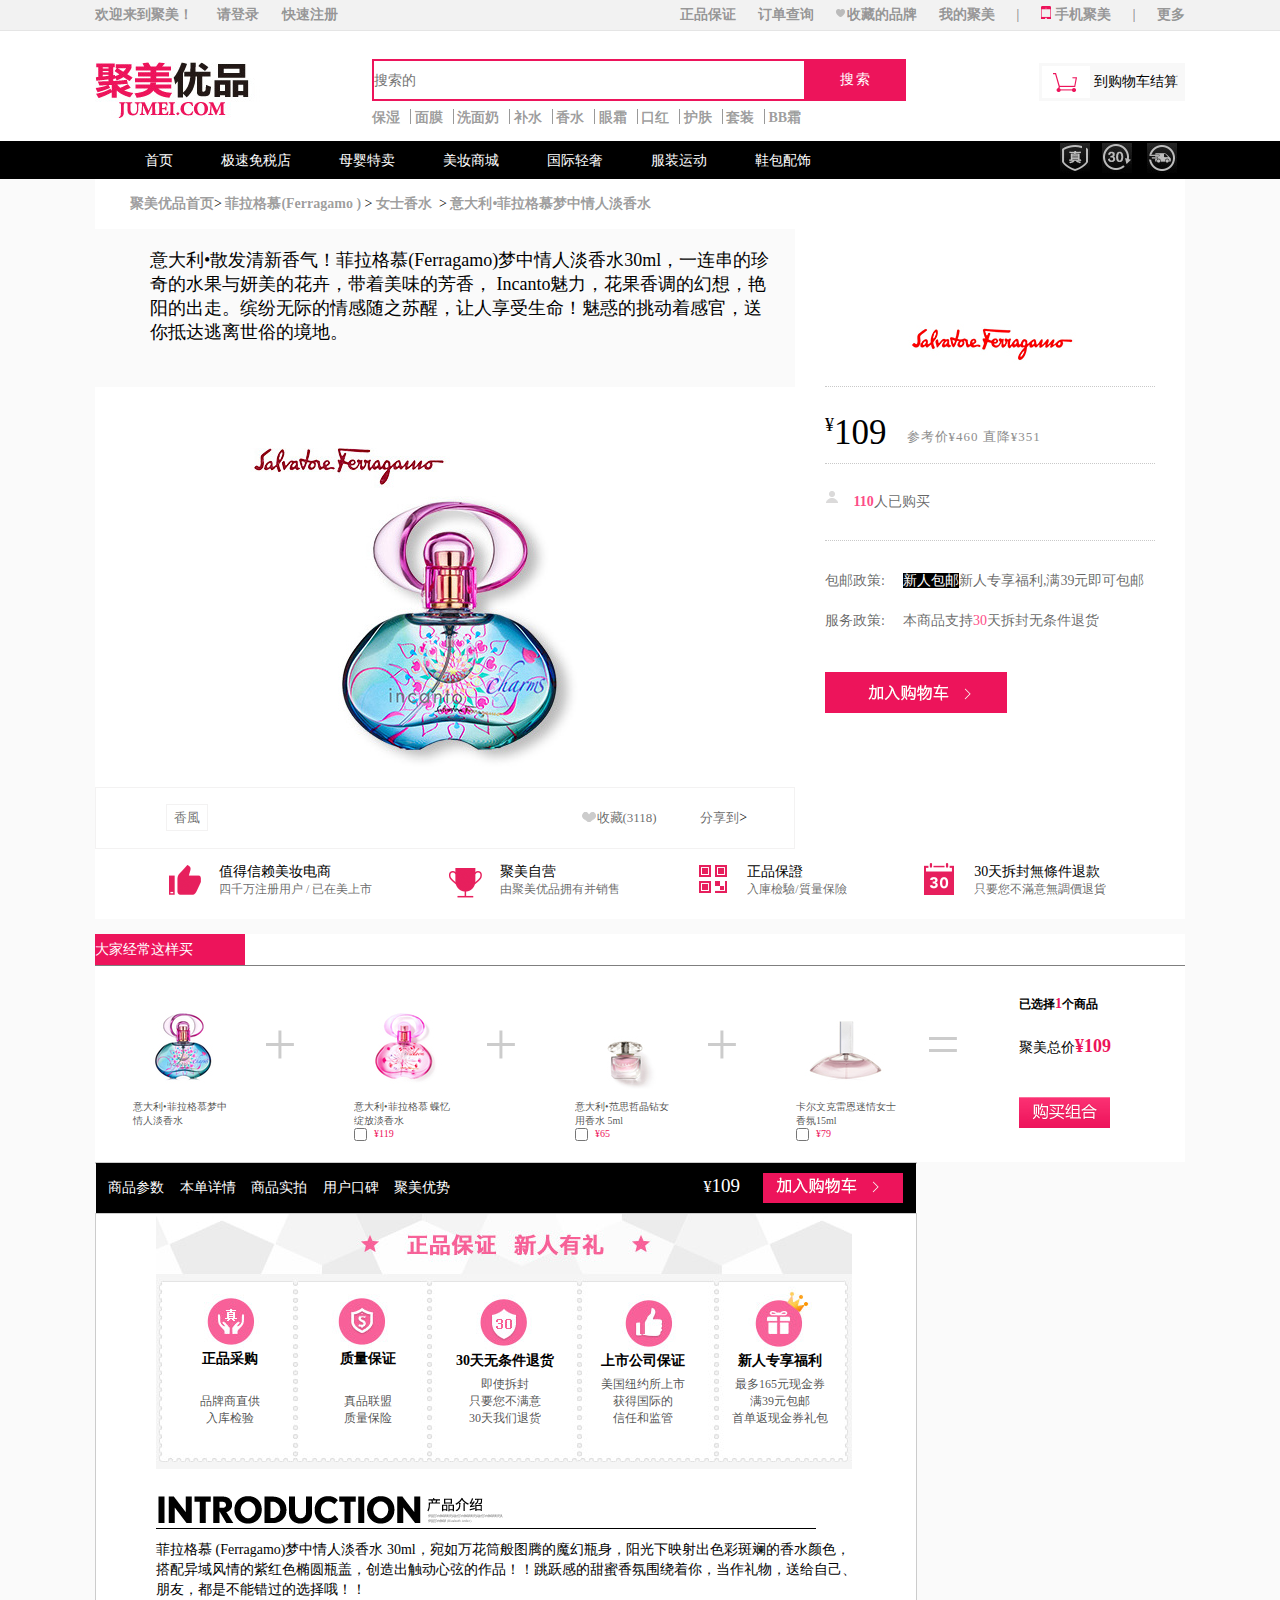
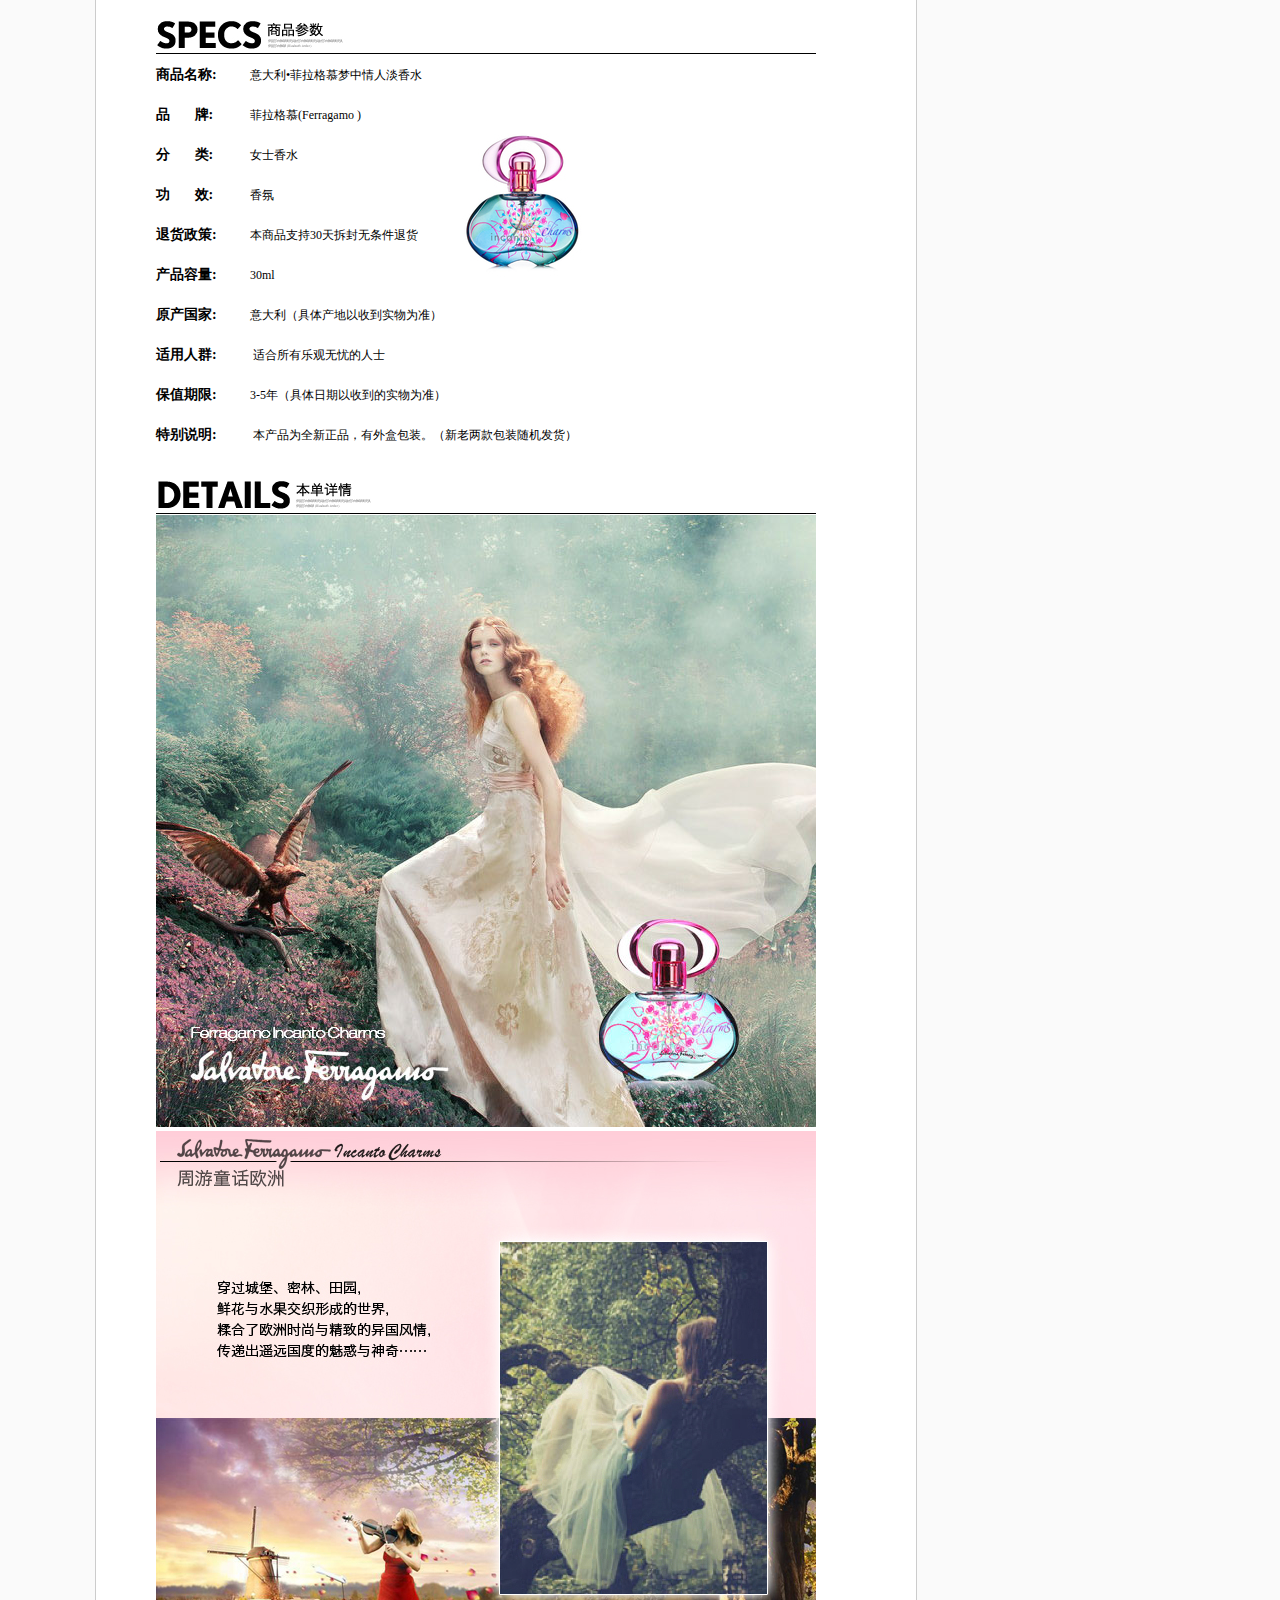
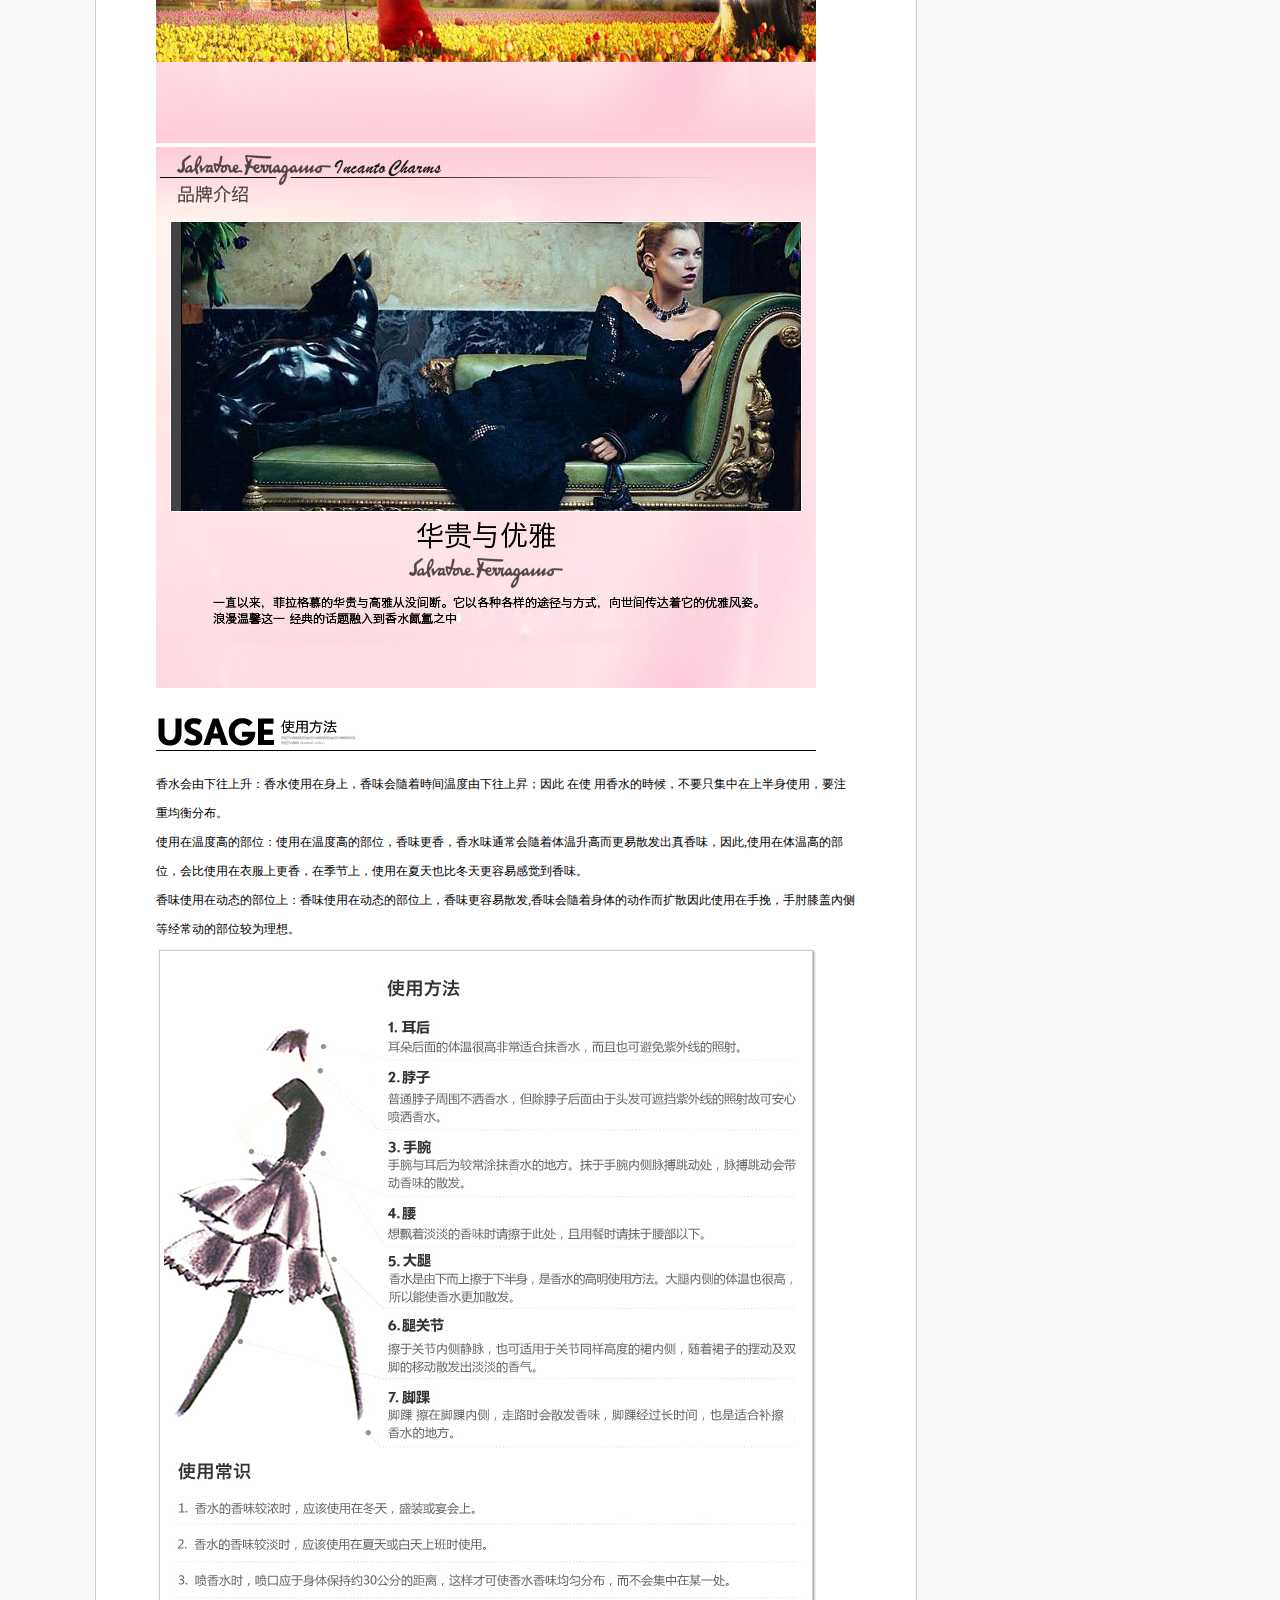
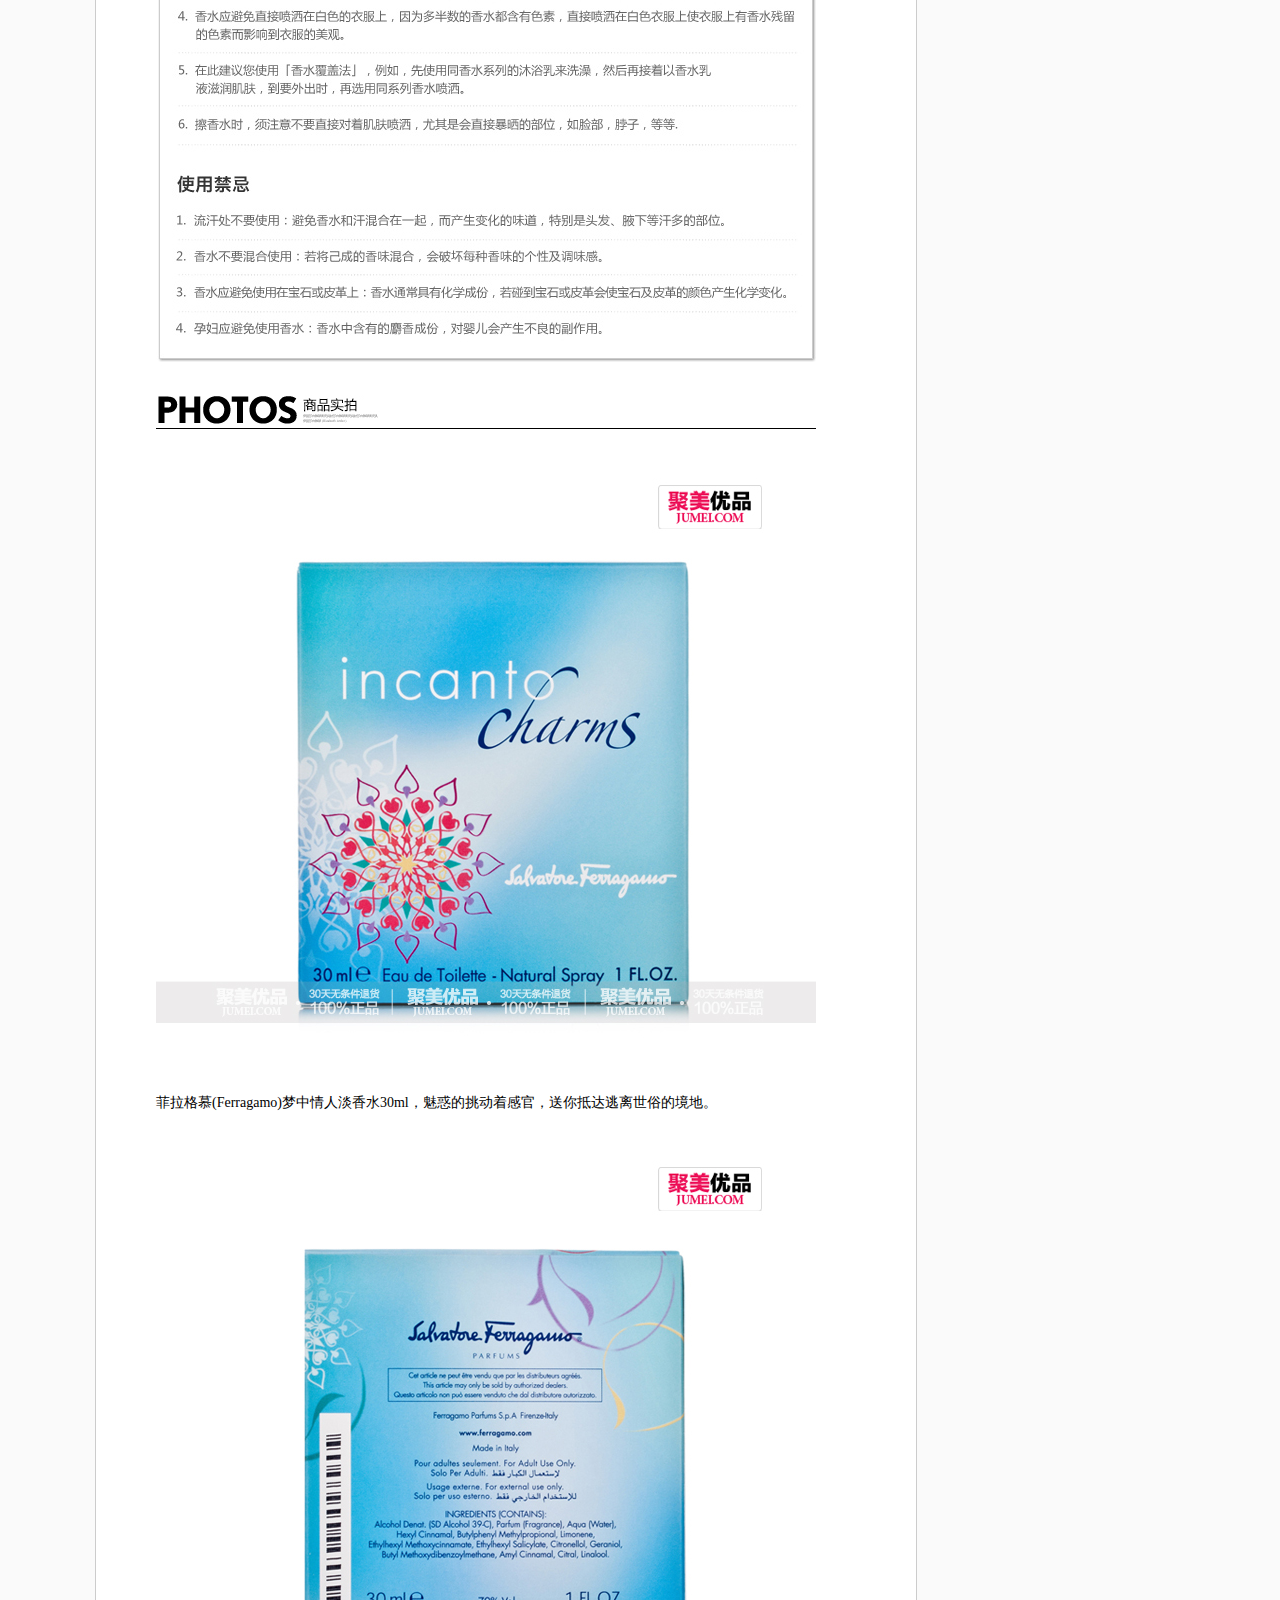
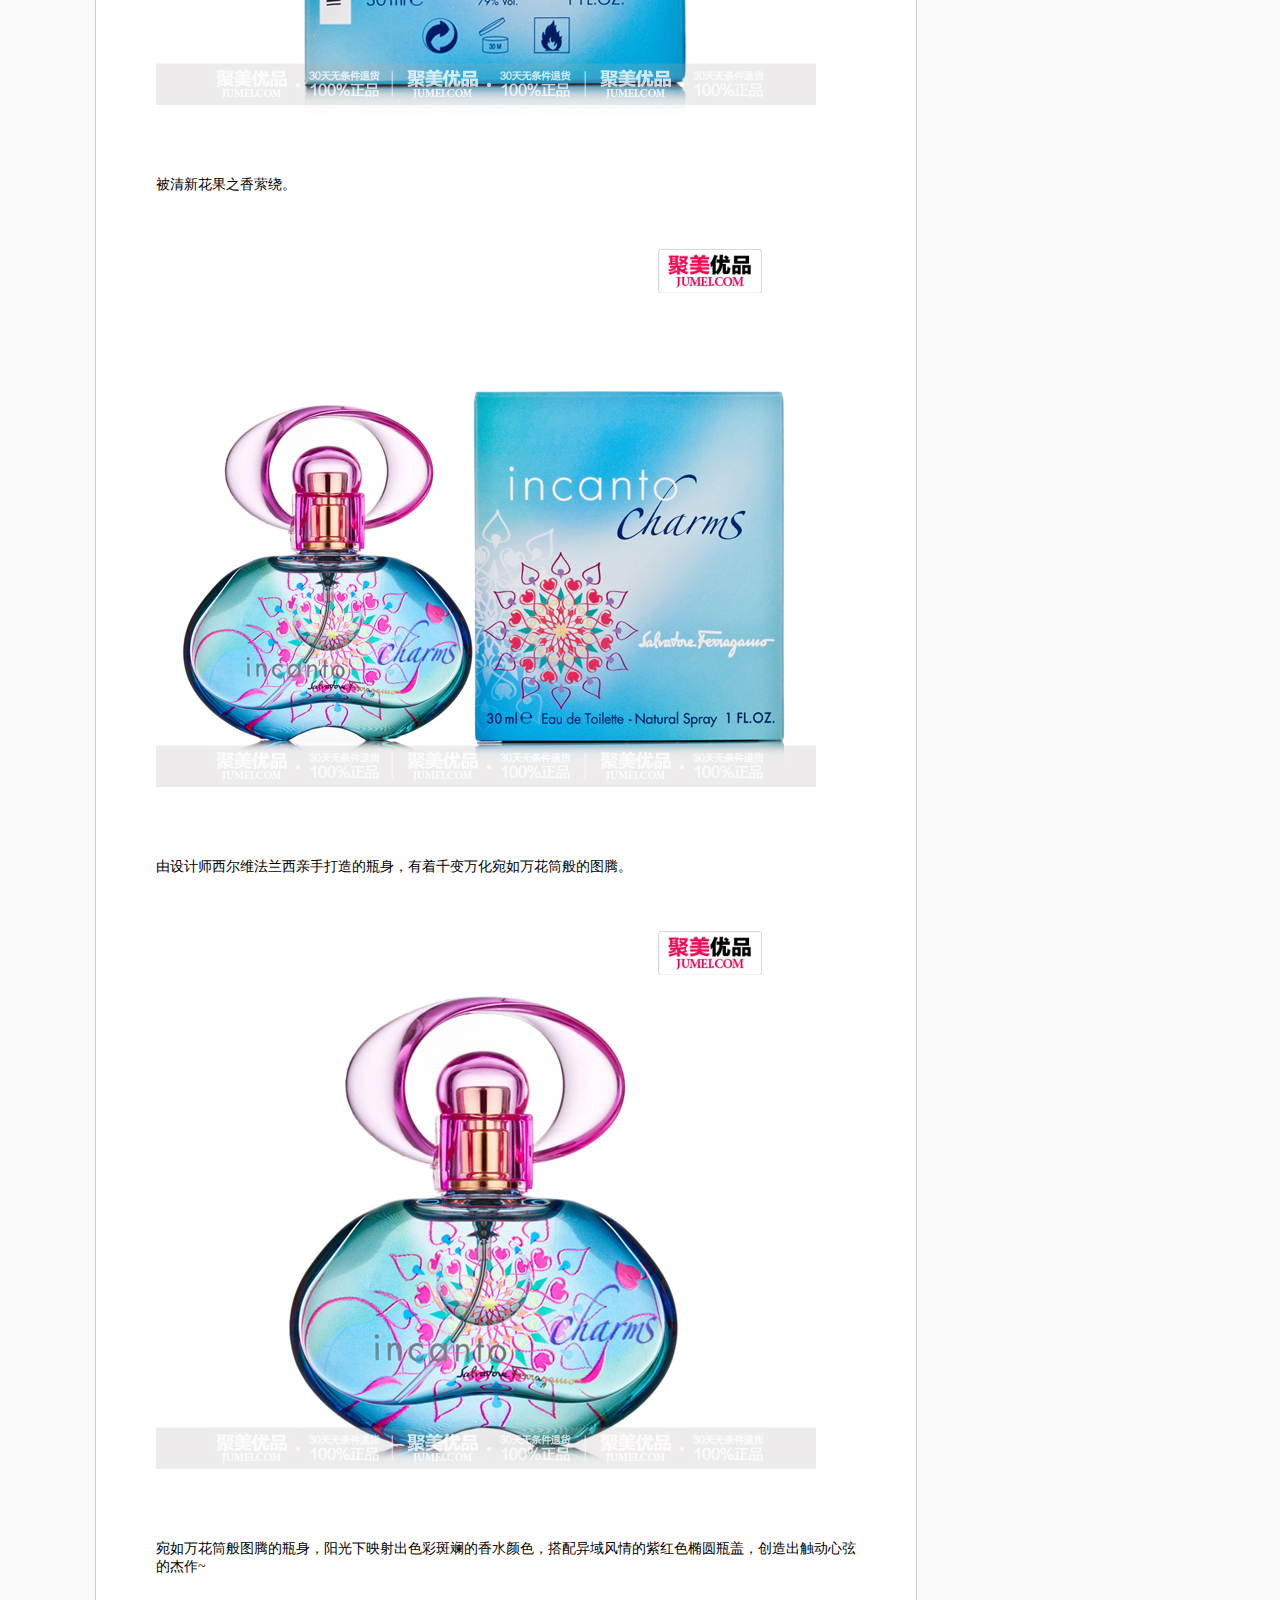
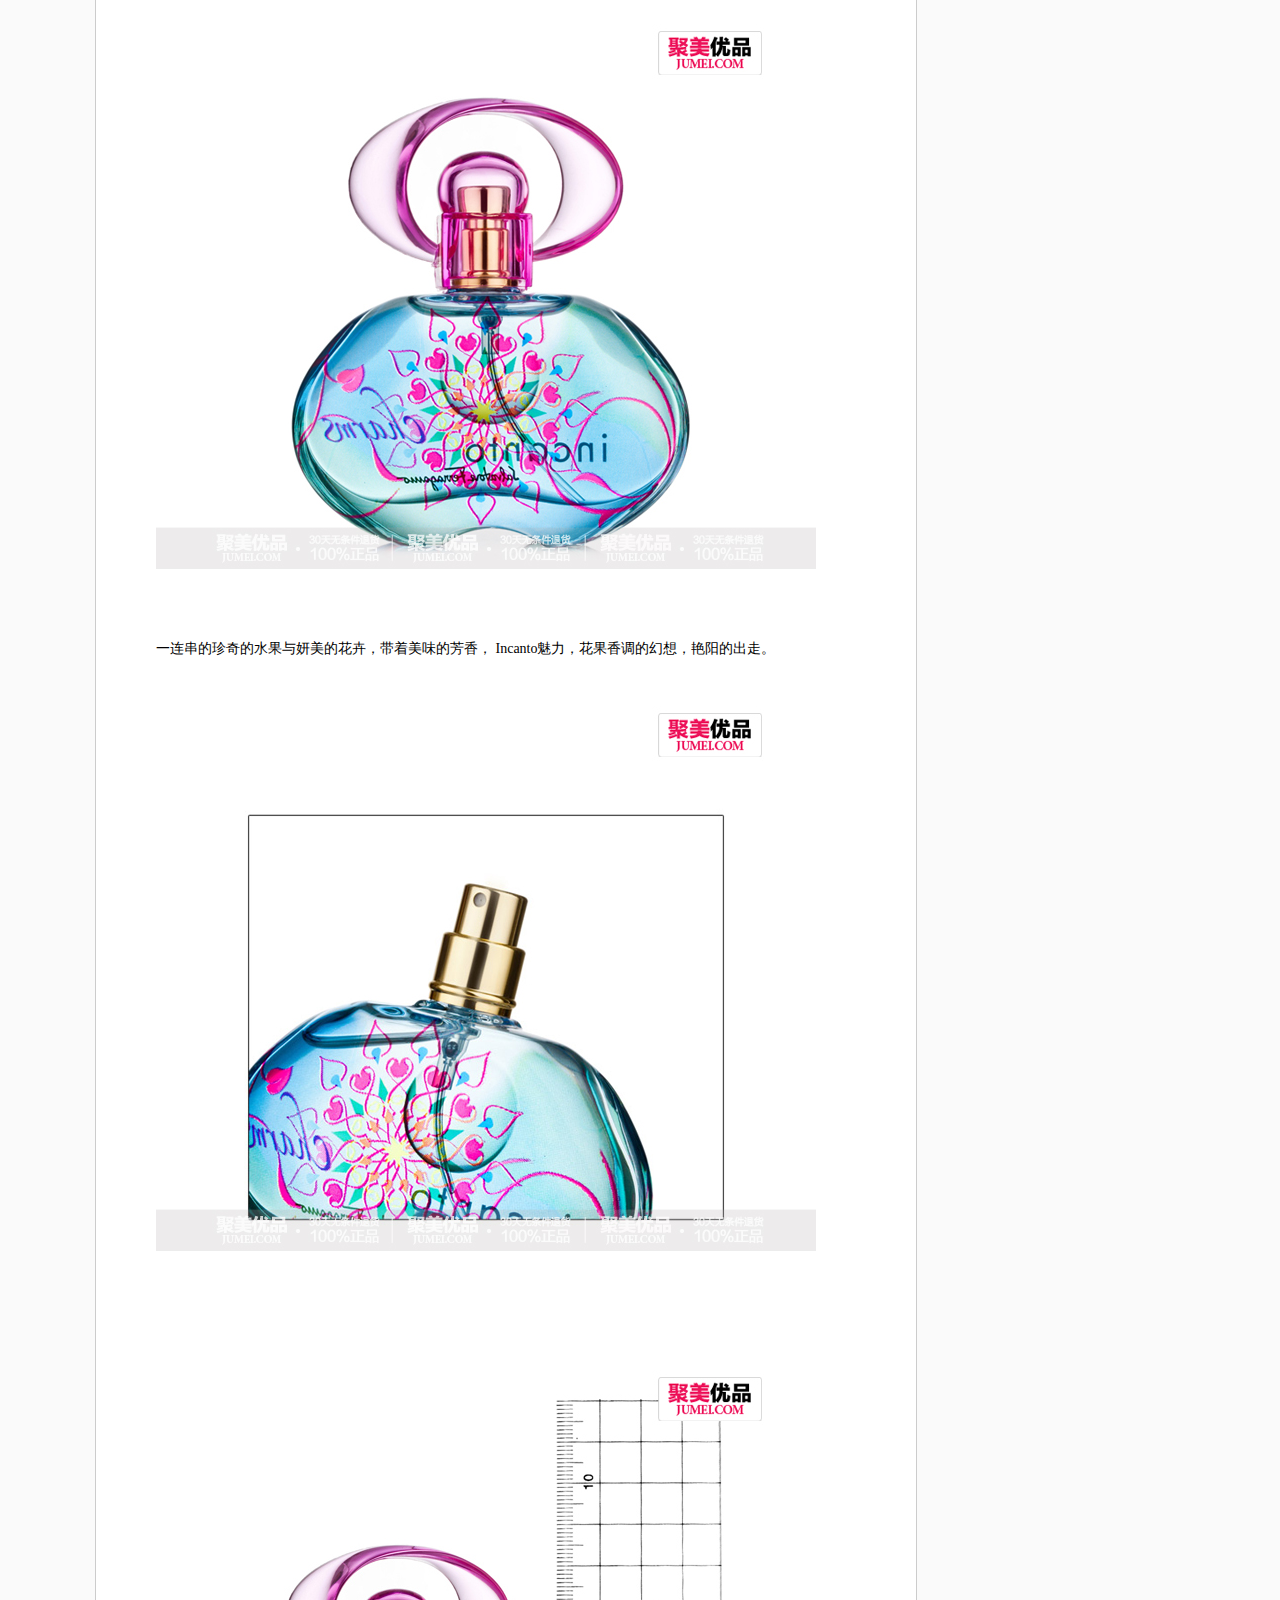
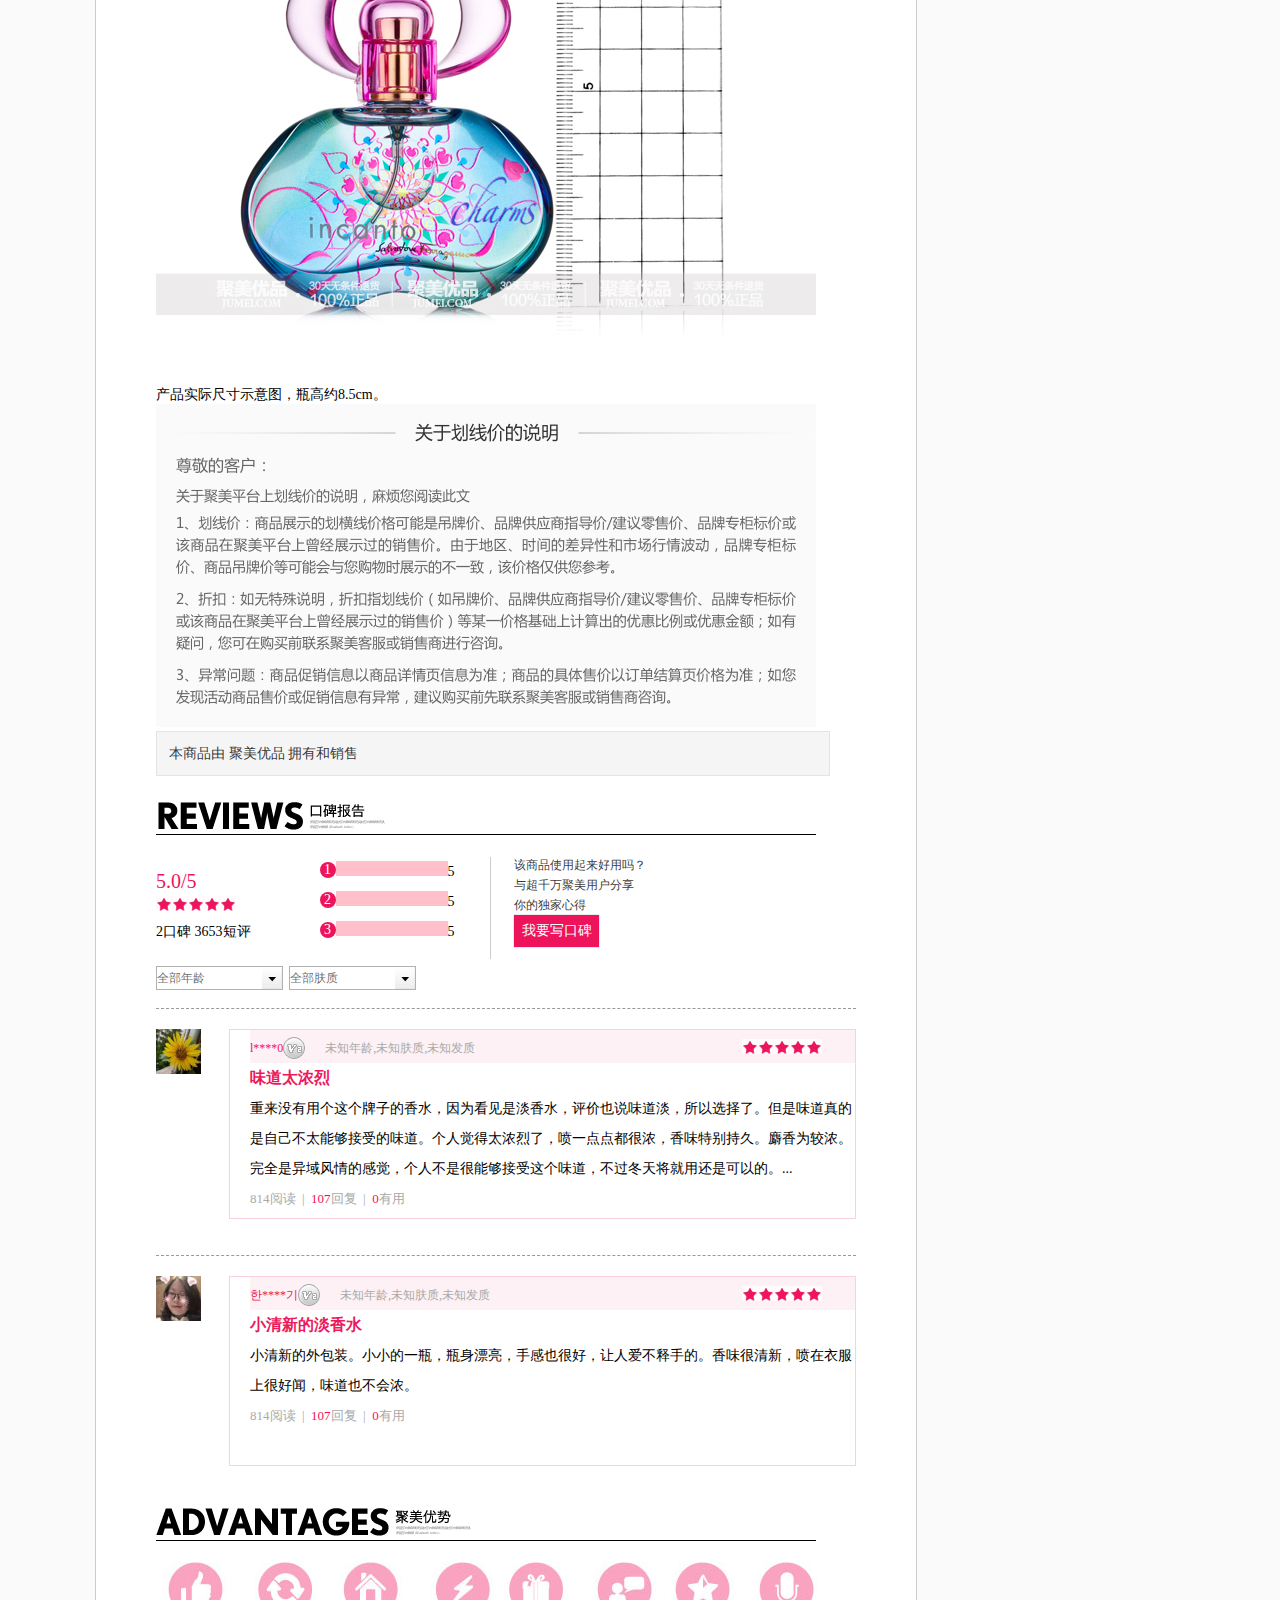
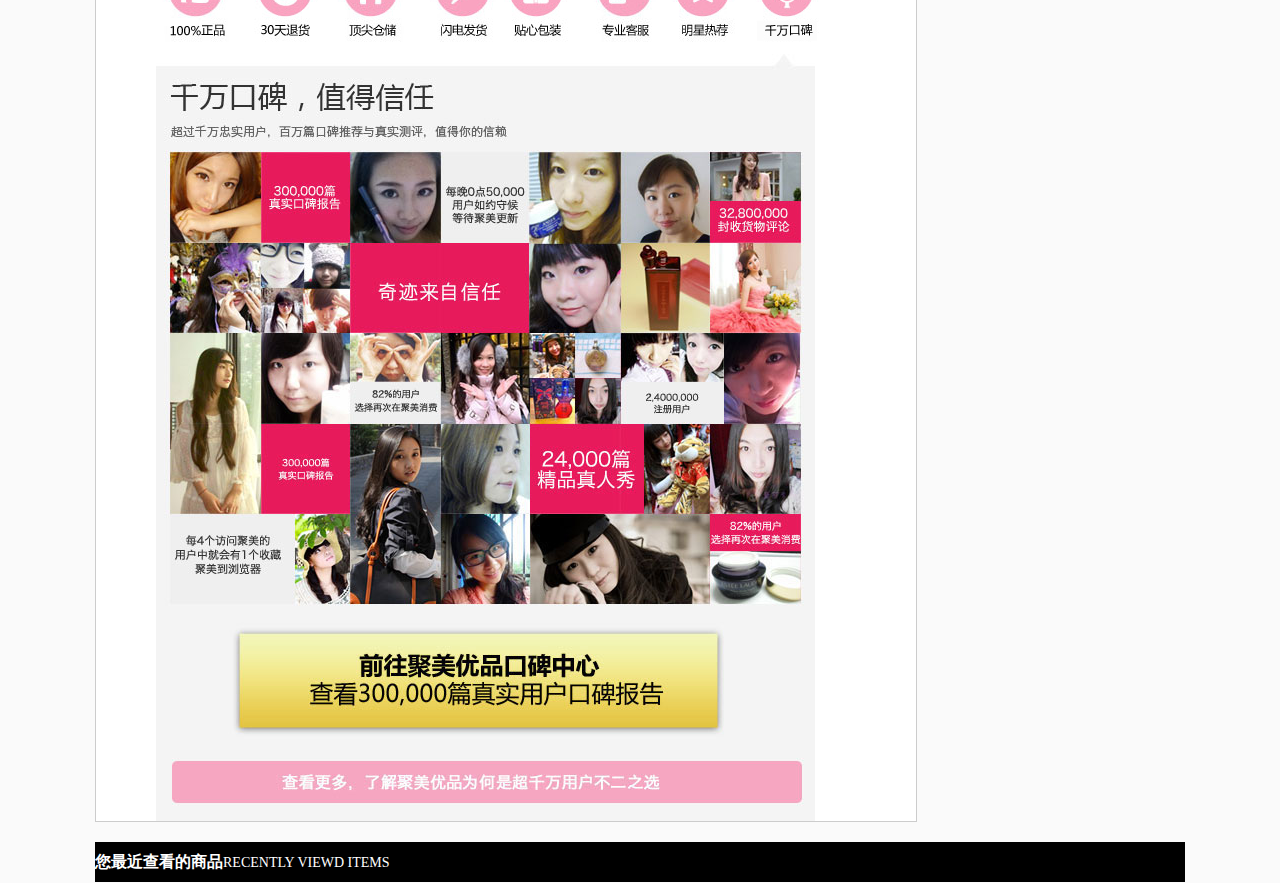
<file: jumei/chenxiangqian/goods.html>
<!DOCTYPE html>
<html>

	<head>
		<meta charset="utf-8" />
		<title></title>
		<link rel="stylesheet" href="css/public.css" />
		<link rel="stylesheet" href="css/goods.css" />
		
	</head>

	<body>
		<header>
			<div class="header_top">
				<!--内容1090*30-->
				<div class="header_top_content">
					<!--左侧 270*30-->
					<div class="left">
						<ul>
							<li>欢迎来到聚美！</li>
							<li>请登录</li>
							<li>快速注册</li>
						</ul>
					</div>
					<!--右侧550*30-->
					<div class="right">
						<ul>
							<li>正品保证</li>
							<li>订单查询</li>

							<li><span class="logo1"></span>收藏的品牌</li>
							<li>我的聚美</li>
							<li class="line">|</li>
							<li><span class="logo2"></span>手机聚美</li>
							<li class="line">|</li>
							<li>更多</li>

						</ul>
					</div>
				</div>
			</div>

			<div class="header_middle_father">
				<!--header中部搜索框1090*110-->
				<div class="header_middle clear">
					<div class="left"><img src="img/logo_new_v1.jpg" width="165" height="85" /></div>
					<div class="center">
						<div id="mainsearch">
							<input class="search" type="text" placeholder="搜索的" /><button class="searchBu">搜索 </button>
						</div>
						<!--推荐的搜索项-->
						<div id="tip_sup">
							<ul class="tip">
								<li>保湿</li>
								<li>面膜</li>
								<li>洗面奶</li>
								<li>补水</li>
								<li>香水</li>
								<li>眼霜</li>
								<li>口红</li>
								<li>护肤</li>
								<li>套装</li>
								<li>BB霜</li>
							</ul>
						</div>
					</div>
					<!--搜索框右侧购物车-->
					<div class="right">
						<div class="shopping_pacak">
							<img src="img/cart.gif" width="28" height="28" /><span>到购物车结算</span>
						</div>
					</div>
				</div>
			</div>
			<!--header下部导航-->
			<div class="header_bottom">
				<div class="content2 clear">
					<div class="nav_left">

						<a href="#">首页</a>
						<a href="#">极速免税店</a>
						<a href="#">母婴特卖</a>
						<a href="#">美妆商城</a>
						<a href="#">国际轻奢</a>
						<a href="#">服装运动</a>
						<a href="#">鞋包配饰</a>
					</div>

					<div class="nav_right">
						<div><img src="img/z_01new.jpg" </div>
							<div><img src="img/z02.jpg" /></div>
							<div><img src="img/z03.jpg" /></div>
						</div>
					</div>
				</div>
		</header>
		<section>
			<div class="section_content clear">
				<div class="first_line">
					<a href="#">聚美优品首页</a>>
					<a href="#">菲拉格慕(Ferragamo )</a>&nbsp;>
					<a href="#">女士香水 </a>&nbsp;>
					<a href="#">意大利•菲拉格慕梦中情人淡香水 </a>
				</div>

				<div class="second_child">

					
						<div class="left">
							<!--文字-->
							<div><span>意大利•散发清新香气！菲拉格慕(Ferragamo)梦中情人淡香水30ml，一连串的珍奇的水果与妍美的花卉，带着美味的芳香， Incanto魅力，花果香调的幻想，艳阳的出走。缤纷无际的情感随之苏醒，让人享受生命！魅惑的挑动着感官，送你抵达逃离世俗的境地。</span></div>
							<!--背景圖-->
							<div class="clear"></div>
							<!--收藏-->
							<div class="stor_up">
								<ul>
									<li><span>香風</span></li>
									<li><span class="log3"></span>收藏(3118)</li>
									<li>分享到</li>>
								</ul>
							</div>
						</div>
						<!--右边-->
						<div class="right">
							<div class="rigt_content">
								<div class="zer"><img src="img/6772.jpg"/></div>
								<div class="fir">
									<span><sup>¥</sup>109</span>
									<p>参考价¥460 直降¥351</p>
								</div>
								<div class="sec"><p><span></span> <span id="buyNum">110</span>人已购买</p></div>
								<div id="fou">
									<ul>
										<li><span>包邮政策:</span><span class="new_guy">新人包邮</span>新人专享福利,满39元即可包邮</li>
										<li>服务政策:<span class="guidence">本商品支持</span><span class="thirty">30</span>天拆封无条件退货</li>
										<li><div></div></li>
									</ul>
								</div>
								
							</div>

						</div>
					
					
				</div>
				<div class="third_child">
					<ul>
						<li><i></i><div><span>值得信赖美妆电商</span><br/><span>四千万注册用户 / 已在美上市</span></div></li>
						<li><i></i><div><span>聚美自营</span><br/><span>由聚美优品拥有并销售</span></div></li>
						<li><i></i><div><span>正品保證</span><br/><span>入庫檢驗/質量保險</span></div></li>
						<li><i></i><div><span>30天拆封無條件退款</span><br/><span>只要您不滿意無調價退貨</span></div></li>
						
					</ul>
					</div>
				<div class="other_buys">
					<span>大家经常这样买</span>
				</div>	
				<!--推荐的组合商品-->
				<div class="recomend_four">
					<div class="recom">
						
							<img src="img/595179_100_100.jpg" />
							<span>意大利•菲拉格慕梦中情人淡香水</span>
						
					</div>
					<div class="pluschar">+</div>
					<div class="recom">
						
							<img src="img/1344747_100_100.jpg" />
							<span>意大利•菲拉格慕 蝶忆绽放淡香水</span>
							<input type="checkbox" name="recomd_group" /><span class="checkprice" >¥119</span>
						
					</div>
					<div class="pluschar">+</div>
					<div class="recom">
						
							<img src="img/1242030_100_100.jpg" />
							<span>意大利•范思哲晶钻女用香水 5ml</span>
						<input type="checkbox" name="recomd_group" /><span class="checkprice">¥65</span>
					</div>
					<div class="pluschar">+</div>
					<div class="recom">
					
							<img src="img/998547_100_100.jpg" />
							<span>卡尔文克雷恩迷情女士香氛15ml</span><br/><input type="checkbox" name="recomd_group" /><span class="checkprice">¥79</span>
					</div>
					<div class="pluschar">=</div>
					<div class="summoney">
						<p>已选择<span id="selectcount">1</span>个商品</p>
						<p>聚美总价<span class="dollar">¥</span><span id="money">109</span></p>
						<p><img src="img/fit_btn.jpg"</p>
					</div>
				</div>
				<div class="detail">
					<div class="detail_tab">
						<ul>
							<li>商品参数</li>
							<li>本单详情</li>
							<li>商品实拍</li>
							<li>用户口碑</li>
							<li>聚美优势</li>
							<li class="price"><span>¥</span>109</li>
							<li class="addpackage"></li>
						</ul>
					</div>
				</div>
				<!--830框架-->
				<div class="little_fram">
					<!--700的内框-->
					<div class="infram">
						<div class="new_userview">
						<a href="#">
							<strong>正品采购</strong><br />
							<span>品牌商直供</span><br/><span>入库检验</span>
						</a>
						<a href="#">
							<strong>质量保证</strong><br />
							<span>真品联盟</span><br/><span>质量保险</span>
						</a>
						<a href="#">
							<strong>30天无条件退货</strong><br />
							<span>即使拆封</span><br/><span>只要您不满意</span><br /><span>30天我们退货</span>
						</a>
						<a href="#">
							<strong>上市公司保证</strong><br />
							<span>美国纽约所上市</span><br/><span>获得国际的</span><br /><span>信任和监管</span>
						</a>
						<a href="#">
							<strong>新人专享福利</strong><br />
							<span>最多165元现金券</span><br/><span>满39元包邮</span><br /><span>首单返现金券礼包</span>
						</a>
						
						</div>
						<div class="product_detail">
							
						</div>
						<div class="detail_text">
							菲拉格慕 (Ferragamo)梦中情人淡香水 30ml，宛如万花筒般图腾的魔幻瓶身，阳光下映射出色彩斑斓的香水颜色，搭配异域风情的紫红色椭圆瓶盖，创造出触动心弦的作品！！跳跃感的甜蜜香氛围绕着你，当作礼物，送给自己、朋友，都是不能错过的选择哦！！
						</div>
						<div class="produc_prameter">
							
						</div>
						<div class="product_prameter_img">
								<p><span>商品名称:</span>意大利•菲拉格慕梦中情人淡香水</p>
								<p><span >品&nbsp;&nbsp;&nbsp;&nbsp;&nbsp;&nbsp;&nbsp;牌:</span>菲拉格慕(Ferragamo )</p>
								<p><span >分&nbsp;&nbsp;&nbsp;&nbsp;&nbsp;&nbsp;&nbsp;类:</span>女士香水</p>
								<p><span >功&nbsp;&nbsp;&nbsp;&nbsp;&nbsp;&nbsp;&nbsp;效:</span>香氛</p>
								<p><span >退货政策:</span>本商品支持30天拆封无条件退货</p>
								<p><span >产品容量:</span>30ml</p>
								<p><span >原产国家:</span>意大利（具体产地以收到实物为准）</p>
								<p><span >适用人群:</span>	适合所有乐观无忧的人士</p>
								<p><span >保值期限:</span>3-5年（具体日期以收到的实物为准）</p>
								<p><span >特别说明:</span>	本产品为全新正品，有外盒包装。（新老两款包装随机发货）</p>
								<div class="show_img">
									<img src="img/595179_200_200.jpg" />
								</div>
						</div>
						<div class="this_detail">
							
							
						</div>
						<div class="product_story">
							<img src="img/13854609669985.jpg" />
							<img src="img/13854610965652.jpg" />
							<img src="img/14744285397215.jpg" />
						</div>
						<div class="usemethod">
							
						</div>
						<div class="text_description">
							<p>香水会由下往上升：香水使用在身上，香味会隨着時间温度由下往上昇；因此 在使 用香水的時候，不要只集中在上半身使用，要注重均衡分布。</p>
<p>使用在温度高的部位：使用在温度高的部位，香味更香，香水味通常会隨着体温升高而更易散发出真香味，因此,使用在体温高的部位，会比使用在衣服上更香，在季节上，使用在夏天也比冬天更容易感觉到香味。</p>
<p>香味使用在动态的部位上：香味使用在动态的部位上，香味更容易散发,香味会隨着身体的动作而扩散因此使用在手挽，手肘膝盖內侧等经常动的部位较为理想。</p>
						</div>
						<div class="img_again">
							<img src="img/14726129662767.jpg" />
						</div>
						<div class="real_photo">
							
						</div>
						<div class="img_real">
							<img src="img/13962383718730.jpg" /><br/<span>菲拉格慕(Ferragamo)梦中情人淡香水30ml，魅惑的挑动着感官，送你抵达逃离世俗的境地。</span>
								<img src="img/13962383825894.jpg" /><br /><span>被清新花果之香萦绕。</span>
								<img src="img/13962384199161.jpg" /><br /><span>由设计师西尔维法兰西亲手打造的瓶身，有着千变万化宛如万花筒般的图腾。</span>
								<img src="img/13962384419442.jpg"/><br /><span>宛如万花筒般图腾的瓶身，阳光下映射出色彩斑斓的香水颜色，搭配异域风情的紫红色椭圆瓶盖，创造出触动心弦的杰作~</span>
								<img src="img/13962384481071.jpg" /><br /><span>一连串的珍奇的水果与妍美的花卉，带着美味的芳香， Incanto魅力，花果香调的幻想，艳阳的出走。</span>
								<img src="img/13962384539430.jpg" />
								<img src="img/13962384612600.jpg"/><br /><span>产品实际尺寸示意图，瓶高约8.5cm。</span>
								<img src="img/marketprice_pc_660.png" />
						</div>
						<div class="declaration">
							<p>本商品由 聚美优品 拥有和销售</p>
						</div>
						<div class="koubei_report">
							
						</div>
						<div class="stars">
							<div class="stars_left">
								<p>5.0/5</p>
								<span class="fivestars"></span>
								<p><span>2</span>口碑  <span>3653</span>短评</p>
							</div>
							<div class="stars_center">
								<p><i>1</i><span></span>5</p>
								<p><i>2</i><span></span>5</p>
								<p><i>3</i><span></span>5</p>
							</div>
							<div class="stars_right">
								<p>该商品使用起来好用吗？</p>
								<p>与超千万聚美用户分享</p>
								<p>你的独家心得</p>
								<a href="#">我要写口碑</a>
							</div>
							
						</div>
						<div class="form clear">
							<div class="age cli">
								<div>全部年龄</div>
								<div>0~20岁</div>
								<div>21~25岁</div>
								<div>26~30岁</div>
								<span></span>
							</div>
							<div class="skin cli">
								<div>全部肤质</div>
								<div>中性肤质</div>
								<div>干性肤质</div>
								<div>混合型肤质</div>
								<span></span>
							</div>
						</div>
						<div class="comment">
							<div class="comment_1 clear">
								<img src="img/14760133-64.jpg" width="45"height="45" />
								<div class="comment_right">
									<div class="user_info">
										<span class="name">l****0</span><span class="log4"></span><span class="skindescri">未知年龄,未知肤质,未知发质</span><span class="fivestars combelo"></span>
									</div>
									<div class="user_report">
										<p><span class="big_tit">味道太浓烈</span><br />
重来没有用个这个牌子的香水，因为看见是淡香水，评价也说味道淡，所以选择了。但是味道真的是自己不太能够接受的味道。个人觉得太浓烈了，喷一点点都很浓，香味特别持久。麝香为较浓。完全是异域风情的感觉，个人不是很能够接受这个味道，不过冬天将就用还是可以的。...</p>
									<p><span id="reader" >814</span><span>阅读&nbsp;&nbsp;|&nbsp;&nbsp;</span><span id="respond" class="rednum">107</span><span>回复&nbsp;&nbsp;|&nbsp;&nbsp;</span><span id="userful" class="rednum">0</span><span>有用</span></p>
									</div>
								</div>
							</div>
							<div class="comment_2 clear">
								<img src="img/21069383-64.jpg"width="45"height="45" />
								<div class="comment_right">
									<div class="user_info">
										<span class="name">한****기</span><span class="log4"></span><span class="skindescri">未知年龄,未知肤质,未知发质</span><span class="fivestars combelo"></span>
									</div>
									<div class="user_report">
										<p><span class="big_tit">小清新的淡香水</span><br />
小清新的外包装。小小的一瓶，瓶身漂亮，手感也很好，让人爱不释手的。香味很清新，喷在衣服上很好闻，味道也不会浓。</p>
									<p><span id="reader1" >814</span><span>阅读&nbsp;&nbsp;|&nbsp;&nbsp;</span><span id="respond1" class="rednum">107</span><span>回复&nbsp;&nbsp;|&nbsp;&nbsp;</span><span id="userful1" class="rednum">0</span><span>有用</span></p>
									</div>
								</div>
							</div>
							
						</div>
						<!--聚美优势-->
						<div class="advantege">
							
						</div>
						<!--8个图标-->
						<ul class="eight" id="icon">
							<li id="0"><img src="img/goods_icon.jpg" /></li>
							<li id="1"><img src="img/backtrack_icon.jpg"/></li>
							<li id="2"><img src="img/storage_icon.jpg"/></li>
							<li id="3"><img src="img/consignment_icon.jpg"/></li>
							<li id="4"><img src="img/packaging_icon.jpg"/></li>
							<li id="5"><img src="img/serving_icon.jpg"/></li>
							<li id="6"><img src="img/star_icon.jpg"/></li>
							<li id="7"><img src="img/evaluate_icon.jpg"/></li>
						</ul>
						<div class="eight_imgcontenner" id="pictures">
							<div>
								<img src="img/goods_content.jpg" />
							</div>
							<div>
								<img src="img/backtrack_content.jpg" />
							</div>
							<div>
								<img src="img/storage_content.jpg" />
							</div>
							<div>
								<img src="img/consignment_content.jpg" />
							</div>
							<div>
								<img src="img/packaging_content.jpg" />
							</div>
							<div>
								<img src="img/serving_content.jpg"  />
							</div>
							<div>
								<img src="img/star_content.jpg" />
							</div>
							<div>
								<img src="img/evaluate_content.jpg"  />
							</div>
						</div>
					</div>
				</div>	
			</div>
			
					
		</section>
		<!--end-->
		<!--histry-->
		<div class="history">
			<p>您最近查看的商品<span>RECENTLY VIEWD ITEMS</span></p>
		</div>
		<script type="text/javascript" src="js/goods.js" ></script>
	</body>

</html>
</file>
<file: jumei/chenxiangqian/css/public.css>
*{
	margin: 0;
	padding: 0;
	font-size: 14px;
	
}
body{
	background: #fafafa;
}
a:link{
	text-decoration: none;
	color: white;
}
.clear:after{
	content: "";
	display: block;
	clear: both;
}
ul li{
	display: inline-block;
	list-style: none;
}
</file>
<file: jumei/chenxiangqian/css/goods.css>
.header_top{
	    background: #f2f2f2;
	    border-bottom:1px solid #e5e5e5;
}
.header_top_content{
	width: 1090px;
	height: 30px;
	line-height: 30px;
	margin: 0 auto;
	font-weight: bold;
	color: rgba(0,0,0,0.4);
}
.header_top_content .left{
	float: left;
	width:270px;
}
.header_top_content .left ul li{
	margin-right:20px ;
}
.header_top_content .right li{
	margin-left:18px ;
}
.header_top_content .right{
	
	width: 550px;
	float: right;
}
.header_top_content .right ul{
	float: right;
}
.logo1{
	display: inline-block;
	width: 12px;
	height: 11px;
	background: url(../img/header_sprites1.png) 1px 1px no-repeat;
}
.logo2{
	display: inline-block;
	width:14px ;
	height: 14px;
	background: url(../img/header_sprites1.png) 0px -20px no-repeat;
}
	.header_middle_father{
		background: white;
	}
    .header_middle{
    	width: 1090px;
    	height: 110px;
    	margin: 0 auto;
    	
    }
    .header_middle .left{
    	padding-top: 15px;
    	width: 277px;
    	float: left;
    }
    .header_middle .center{
    	padding-top: 28px;
    	width: 536px;
    	float: left;
    	vertical-align: middle;
    }
.header_middle .center .search{
	float: left;
	outline: none;
	width: 430px;
	height: 38px;
	border: 2px solid rgb(237,20,91);
	
}
.header_middle .center .searchBu{
	float: left;
	background:rgb(237,20,91);
	width:100px;
	height:42px ;
	border: none;
color: white;
	letter-spacing: 2px;
}
.center #tip_sup{
	margin-top: 8px;
	display: inline-block;
	clear: both;
}
.center .tip li{
	height: 15px;
	padding-right:10px ;
	border-right:1px solid rgba(0,0,0,0.4) ;
	color: rgba(0,0,0,0.4);
	font-weight: bold;
	
}
.center .tip li:last-child{
	border: none;
}
.header_middle .right{
	width: 277px;
	height: 110px;
	
	float: left;
	text-align: center;
}
.header_middle .right .shopping_pacak{
	display: inline-block;
	width: 140px;
	height: 32px;
	line-height: 32px;
	border: 3px solid #f8f8f8;
	float: right;
	margin-top: 32px;
	position: relative;
	 }
.header_middle .right .shopping_pacak span{
	display: inline-block;
	width: 92px;
	height: 32px;
	float: right;
	background: #f8f8f8;
}
.header_bottom{
	background: black;
	height: 38px;
}
.header_bottom .content2{
	width: 1090px;
	margin: 0 auto;
	height: 38ox;
	color: white;
	line-height: 38px;
}
.header_bottom .content2 .nav_left{
	word-spacing: 44px;
	font-size: 16px;
	padding-left: 50px;
	display: inline-block;
	
}
.header_bottom .content2 .nav_right{
	
	
	display: inline-block;
	float: right;
}
.header_bottom .content2 .nav_right div{
	margin-top:1px ;
	margin-left: 8px;
	margin-right:4px ;
	display: inline-block;
}

.section_content{
	width: 1090px;
	margin: 0 auto;
	
	position: relative;
}
.section_content .first_line a{
	
	color: rgba(0,0,0,0.4) !important;
	font-size: 14px;
	font-weight: bold;
}
.first_line{
	height: 50px;
	background: white;
	line-height: 50px;
	padding-left:35px ;
}

	
.second_child{
	height: 634px;
	background: white;
}
.section_content .left{
	width:700px ;
	float: left;
	overflow: hidden;
}
.section_content .left div:first-child{
		background: #fafafa;
	height:120px ;
	padding: 19px 25px 19px 55px;
	
}
.section_content .left div:first-child span{
	font-size: 18px;
}
.section_content .left div:nth-of-type(2) {
	height: 400px;
	background: url(../img/595179_dx_1000_400.jpg)no-repeat -117px 5px;
	

}

.stor_up{
	height: 60px;
	border: 1px solid #f3f2f2;
	line-height: 60px;
}
.stor_up ul li{
	font-size: 13px !important;
	color: rgba(0,0,0,0.6);
	line-height: 25px;
	height: 25px;
}
.stor_up ul li:first-child{
	margin-left: 70px;
}
.stor_up ul :first-child span{
	text-align: center;
	display: inline-block;
	width: 40px;
	height: 25px;
	border: 1px solid #f3f2f2;
	font-size: 13px;
}
.stor_up ul :first-child span:hover{
	background:  #fd4d87;
}
.stor_up ul li:nth-of-type(2){
	margin-left: 370px;
	font-size: 13px !important;
}
.stor_up .log3{
	
	display: inline-block;
	width: 15px;
	height: 15.2px;
	background: url(../img/deal_icons.png) no-repeat 0 5px;
}
.stor_up .log3:hover{
	background: url(../img/deal_icons.png) 0 -10px;
}
.stor_up ul li:nth-of-type(3){
	font-size: 13px !important;
	margin-left: 40px;
}
.second_child .right{
	width: 390px;
	float: right;
}
.second_child .right .rigt_content{
	text-align: center;
	width: 330px;
	margin: 0 auto;
}
.rigt_content .zer{
	margin-top:63px ;
	border-bottom: #c9c9c9 dotted 1px;
}
.rigt_content .fir{
	height: 76px;
	line-height: 76px;
	border-bottom: #c9c9c9 dotted 1px;
}
.rigt_content .fir span:first-child{
	font-size:35px ;
	float: left;
}
sup{
	font-size: 18px;
	
}
.rigt_content .fir p{
	display: inline-block;
	font-size: 13px;
	color: #8e8e8e;
	height: 40px;
	line-height: 40px;
	float: left;
	margin:30px 0 0 20px ;
	letter-spacing: 1px;
}

.rigt_content .sec{
	height: 76px;
	line-height: 76px;
	border-bottom: #c9c9c9 dotted 1px;
	text-align: left;
	position: relative;
	
}
.sec p{
	color: rgba(0,0,0,0.6);
	position: absolute;
	left: 0;
	display: inline-block;
}
.sec p span:first-child{
	margin-top:5px ;
	margin-right: 10px;
	display: inline-block;
	width: 15px;
	height: 15px;
	 background: url(../img/allicons_new.png)no-repeat -287px 0;
}
.sec p #buyNum{
	font-size: 14px;
	font-weight: bold;
	    color: #fd4d87;
}
#fou ul{
	margin-top: 20px;
}
#fou ul li{
	float: left;
	color: rgba(0,0,0,0.6);
	height: 40px;
	line-height: 40px;
	
}
#fou ul li:first-child{
	font-size:14px  !important;
}
.new_guy{
	background: black;
	color: white;
	margin-left: 18px;
}

.guidence{
	margin-left: 18px;
}
.thirty{
	color: #fd4d87;
}
#fou ul li:nth-child(3) div{
	margin-top:31px ;
	float: left;
	display: inline-block;
	width: 182px;
	height: 42px;
	background: url(../img/allicons_new.png) no-repeat;
}
.third_child{
	background: white;
	height: 56px;
	
}
.third_child ul li{
	display: inline-block;
	height: 48px;
	margin-left: 66px;
	
}
.third_child ul li i{
	padding-right: 10px;
}
.third_child ul li:nth-of-type(1) i{
	float: left;
	width: 48px;
	height: 48px;
	background: url(../img/allicons2.png) 0 -7px no-repeat;
	display: inline-block;
}
.third_child ul li div{
	
	display: inline-block;
	float:left
}
.third_child ul li div span:nth-of-type(2){
	font-size: 12px;
	line-height: 5px;
	color: rgba(0,0,0,0.6);
}
.third_child ul li:nth-of-type(2) i{
	float: left;
	width: 48px;
	height: 48px;
	background: url(../img/allicons2.png) 0 -55px no-repeat;
	display: inline-block;
}
.third_child ul li:nth-of-type(3) i{
	float: left;
	width: 48px;
	height: 48px;
	background: url(../img/allicons2.png) 0 -159px no-repeat;
	display: inline-block;
}
.third_child ul li:nth-of-type(4) i{
	float: left;
	width: 48px;
	height: 48px;
	background: url(../img/allicons2.png)0 -259px no-repeat;
	display: inline-block;
}
.other_buys{
	height: 31px;
	margin-top: 15px;
	border-bottom: 1px solid rgba(0,0,0,0.5);
	background: white;
}
.other_buys span{
	width: 150px;
	height: 31px;
	line-height: 31px;
	display: inline-block;
	background: #ed145b;
	color: white;
}
.recomend_four{
	padding-top: 30px;
	background: white;
	height: 166px;
}
.recomend_four div {
	width: 100px;
	height: 175px;
	float: left;

	
}
.recomend_four .recom{
	margin-left:38px ;
}
.recomend_four .recom span{
	display: inline-block;
	width: 102px;
	color: rgba(0,0,0,0.7); 
	font-size: 10px;
}
.pluschar{
	
	width: 72px;
	height: 155px;
	line-height: 97px;
	text-align: center;
	font-size: 60px;
	margin-right: -14px;
	margin-left: -3px;
	color: rgba(0,0,0,0.2);
}
.summoney{
	margin-left:40px ;
	position: relative;
	width: 158px !important;
}
.summoney p{
	position: absolute;
}
.summoney p:first-of-type{
	top: 0;
	
}.summoney p:nth-of-type(2){
	left: 0;
	top: 40px;
	
}
.summoney p:last-child{
	bottom: 39px;
}
.summoney p:first-child{
	font-size: 12px;
	font-weight: bold;
	
}

.summoney #selectcount{
	color: #ed145b;
}
.dollar ,#money{
	color: #ed145b;
	font-size: 18px;
	font-weight: bold;
}
.checkprice{
	position: relative;
	left: 20px;
	top: -20px;
	color: #ed145b!important;
	
}
.detail{
	width: 820px;
	border: 1px solid #ccc;
}
.detail_tab{
	position: absolute;
	width: 820px;
	height: 50px;
	vertical-align: middle;
	background: black;
}
.detail_tab ul li{
	margin-left:12px ;
	margin-top: 12px;
	color: white;
	display: inline-block;
	
}
.detail_tab .addpackage{
	margin-top:10px ;
	margin-right: 13px;
	background: url(../img/allicons_new.png)-30px -8px;
	float: right;
	width: 140px;
	height: 30px;
}
.detail_tab .price span{
	font-size: 16px;
}
.detail_tab .price{
	margin-left:250px ;
	font-size: 19px;
}
.little_fram{
	background: white;
	margin-top: 42px;
	width: 820px;
	float: left;
	border: 1px solid rgba(0,0,0,0.2);
	
}
.infram{
	width:700px;
	
	margin: 0 auto;
}
.new_userview{
	height: 255px;
	background: url(../img/newuser_img.jpg) no-repeat ;

	
}
.new_userview a{
	display: inline-block;
	width: 134px;
	height: 160px;
	text-align: center;
	position: relative;
	z-index: 999;
	top: 49px;
	left: 7px;
	color: black;
}
.new_userview span{
	font-size: 12px;
	color: rgba(0,0,0,0.7);
	position: relative;
	top: 95px;
}
.new_userview strong{
	position: relative;
	
}
.new_userview a:nth-of-type(1) strong{
	top: 70px;
}
.new_userview a:nth-of-type(2) strong{
	top: 70px;
}
.new_userview a:nth-of-type(3) strong{
	top: 89px;
}
.new_userview a:nth-of-type(4) strong{
	top: 89px;
}
.new_userview a:nth-of-type(5) strong{
	top: 89px;
}
.product_detail{
	margin-top:21px ;
	height: 40px;
	background: url(../img/deal_introduction.jpg) no-repeat 0 -11px;
}
.detail_text{
	margin-top: 10px;
	font-size:14px ;
	line-height: 20px;
}
.produc_prameter{
	height: 40px;
	margin-top: 15px;
	background: url(../img/deal_specs.jpg)no-repeat 0 -11px;
}
.product_prameter_img{
	position: relative;
	height: 300px;
}
.product_prameter_img p{
	
	line-height: 40px;
	font-size: 12px;
	
}
.product_prameter_img span{
	margin-right: 24px;
	display: inline-block;
	width: 70px;
	font-weight: bold;
	font-size: 14px;
}
.show_img{
	width: 200px;
	height: 200px;
	position: absolute;
	left: 266px;
	top: 46px;
}
.this_detail{
	margin-top: 120px;
	height: 40px;
	background: url(../img/deal_details.jpg)no-repeat 0 -11px;
}
.usemethod{
	margin-top: 20px;
	height: 40px;
	background: url(../img/deal_usage.jpg)no-repeat 0 -11px;
}
.text_description{
	margin-top:18px ;
}
.text_description p{
	font-size: 12px;
	line-height: 29px;
}
.real_photo{
	margin-top:18px ;
	height: 40px;
	background:url(../img/deal_photos.jpg)no-repeat 0 -11px ;
}
.declaration{
	width: 660px;
	height: 43px;
	background: #f5f5f5;
    border: solid 1px #e4e4e4;
    line-height: 43px;
    color: rgba(0,0,0,0.8);
    padding-left: 12px;
}
.koubei_report{
	margin-top: 20px;
	height: 40px;
	background: url(../img/deal_reviews.jpg)no-repeat 0 -11px;
}
.stars{
	width: 665px;
	height: 110px;
	margin-top: 20px;
	overflow: hidden;
	
}
.stars div{
	height: 102px;
	
	
	line-height: 25px;
	width: 140px;
	display: inline-block;
}
.stars_left p:first-child{
	font-size: 20px;
	color: #ed145b;
}
 .fivestars{
	display: inline-block;
	width: 80px;
	height: 15px;
	background: url(../img/rating_small.png)repeat-x;
}
.stars_center{
	margin-left: 20px;
	line-height: 30px !important;
	padding-right: 30px;
	border-right:1px solid rgba(0,0,0,0.2) ;
}
.stars_center i{
	position: relative;
	top: -2px;
	display: inline-block;
	height: 16px;
	width: 16px;
	text-align: center;
	font-style: normal;
	line-height: 16px;
	border-radius: 50%;
	background: #ed145b;
	color: white;
}
.stars_center span {
	
	display: inline-block;
	width: 112px;
	height: 15px;
	background:pink;
}
.stars_right{
	margin-left: 20px;
	position: relative;
	top: -1px;
}
.stars_right p{
	color: rgba(0,0,0,0.8);
	line-height: 20px;
	font-size: 12px;
}
.stars_right a{
	display: inline-block;
	box-shadow:0 0 1px gray;
	background: #ed145b;
	width: 85px;
	height: 32px;
	line-height: 32px;
	text-align: center;
}
.form{
	width: 260px;
	height: 22px;
}
.form .age{
	float: left;
}
.form .skin{
	float: right;
}
.form .age,.skin{
	width: 125px;
	height: 22px;
	border: 1px solid rgba(0,0,0,0.3);
	display: inline-block;
	position: relative;
	background: white;
	z-index: 3;
}
.form span{
	display: inline-block;
	background: url(../img/deal_report_arrow.jpg) no-repeat;
	width: 20px;
	height: 22px;
	position: absolute;
	top: 0;
	right: 0;
	z-index: 1000;
}
.age>div ,.skin>div{
	line-height: 22px;
	font-size: 12px !important;
	color: rgba(0,0,0,0.6);
	display: none;
	
}
.age:hover>div,.skin:hover>div{
	border-right:1px solid gainsboro ;
	border-left:1px solid gainsboro ;
	position: relative;
	z-index: 999;
	background: white;
	display: block;
}
.age div:first-child,.skin div:first-child{
	display: block;
}
.comment{
	
}
.comment>div{
	height: 206px;
	margin-top:20px ;
	padding-top: 20px;
	border-top:1px dashed rgba(0,0,0,0.4) ;
	
}
.comment_1_right,.content2_right{
	float: right;
	border: 1px solid #FBD0DE;
}
.user_info{
	background: #FEF1F5;
}
.comment_right{
	width: 605px;
	height: 188px;
	line-height: 30px;
	float: right;
	padding-left: 20px;
	border: 1px solid #FBD0DE
}
.comment_right .name{
	font-size: 12px;
	color: #ED145B;;
}
.comment_right .log4{
	display: inline-block;
	position: relative;
	top: 7px;
	width: 22px;
	height: 22px;
	margin-right: 20px;
	background: url(../img/v_2.gif)no-repeat;
}
.comment_right .skindescri{
	font-size: 12px;
	color:darkgrey;
}
.combelo{
	margin-top: 9px;
	margin-right: 33px;
	float: right;
}
.big_tit{
	font-size: 16px;
	 color: #EC195B;
	 font-weight: bold;
}
.user_report p:nth-of-type(2) span{
	font-size: 13px !important;
	color: darkgrey;
}
.rednum{
	color: #ED145B !important;
}
.advantege{
	margin-top: 20px;
	height: 40px;
	background: url(../img/deal_advantages.jpg)0 -11px no-repeat;
}
.eight{
	margin-top:20px ;
}
.eight li{
	margin-left:6px ;
	display: inline-block;
	width: 74px;
	height: 80px;
}
.eight_imgcontenner{
	height: 775px;
	position: relative;
}
.eight_imgcontenner div{
	position: absolute;
	top: 0;
}
.history{
	line-height: 40px;
	margin: 0 auto;
	margin-top: 20px;
	width: 1090px;
	height: 40px;
	background: black;
}
.history p{
	color: white;
	font-size: 16px;
	font-weight: 700;
}
.history p span{
	font-weight: normal;
}
</file>
